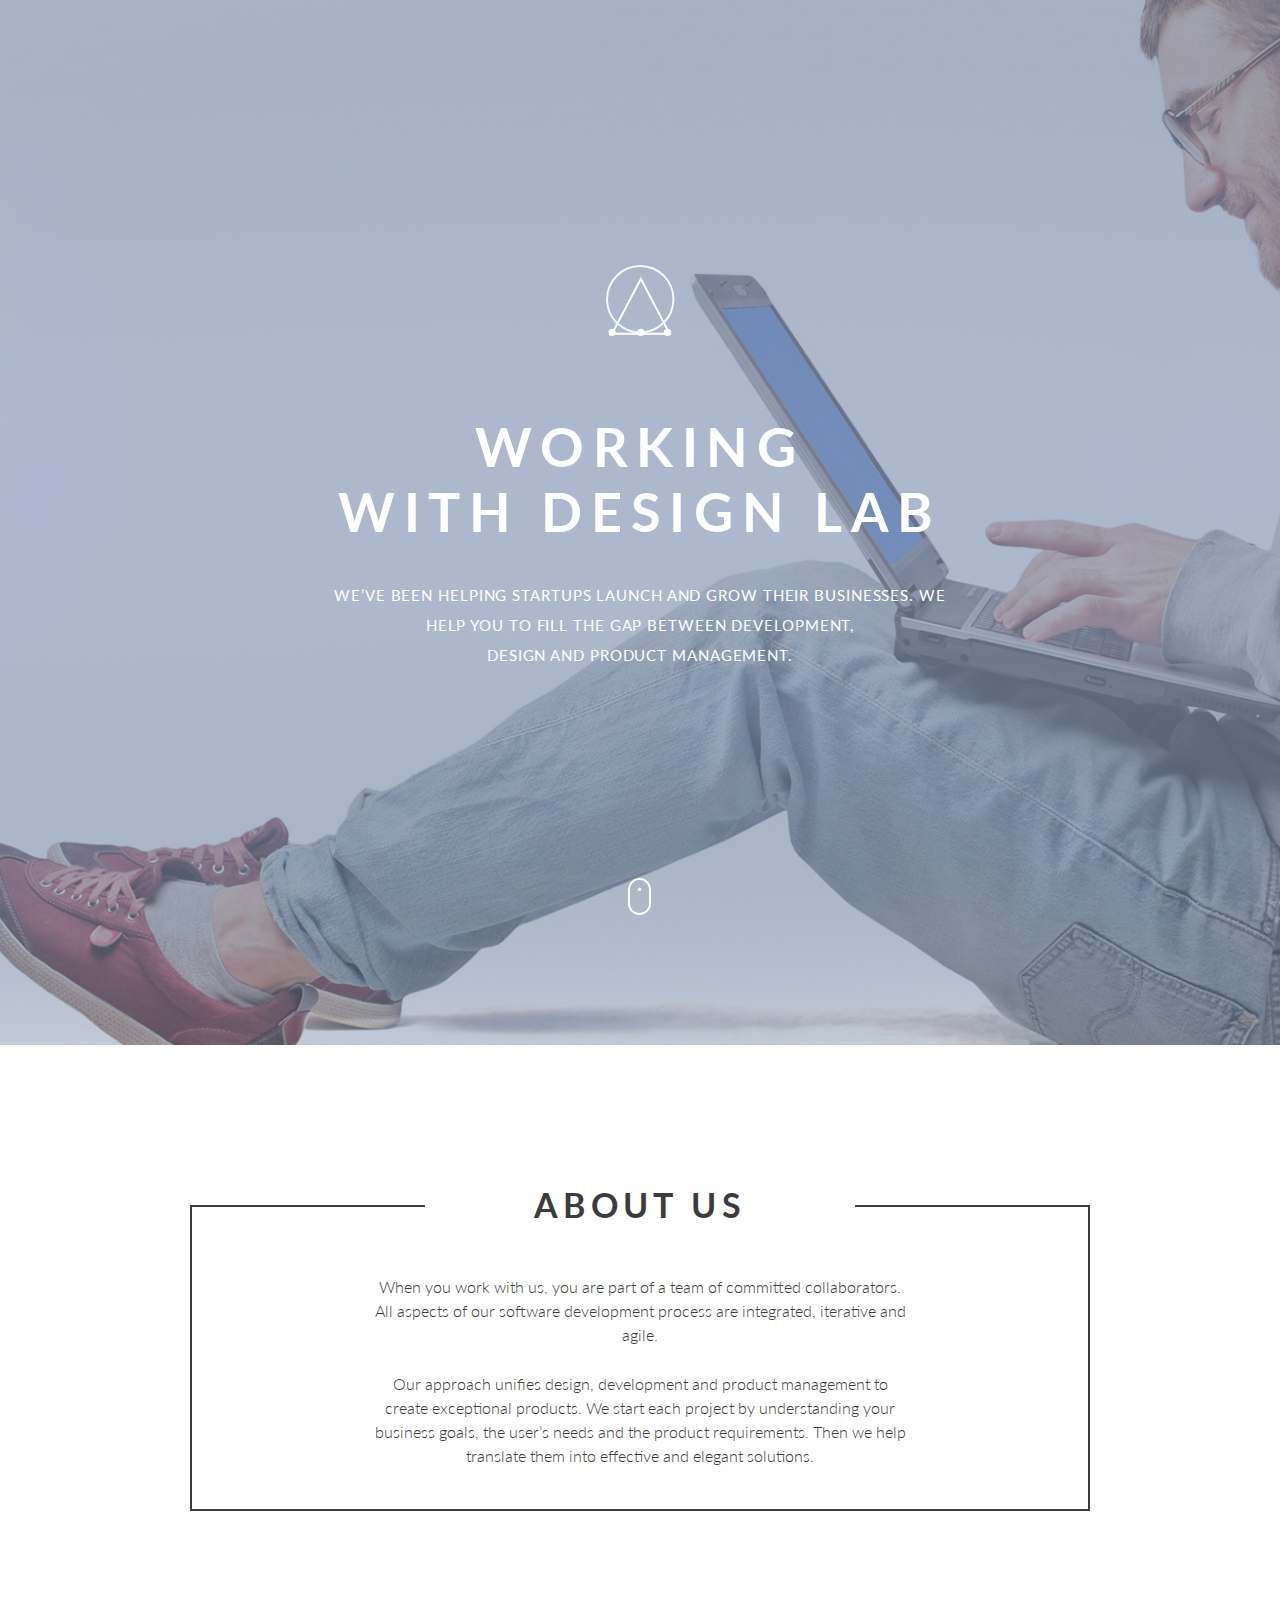
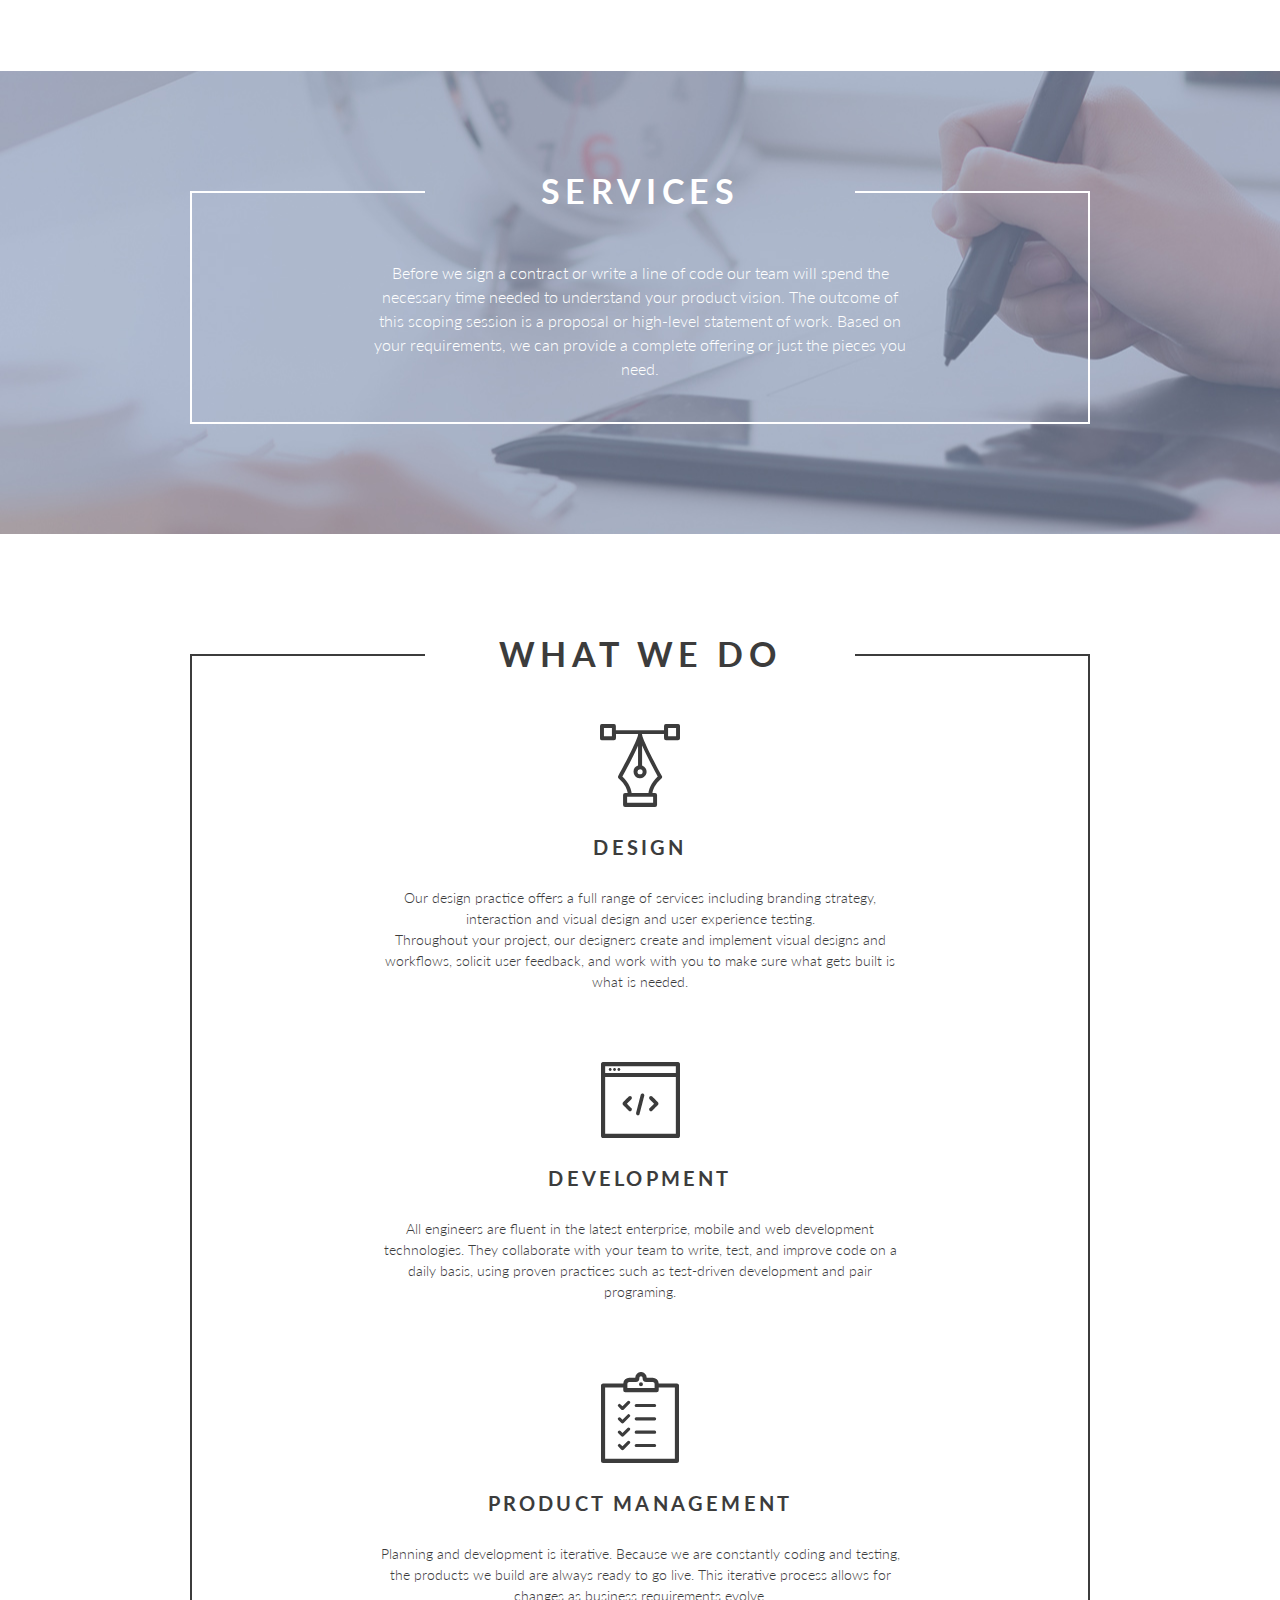
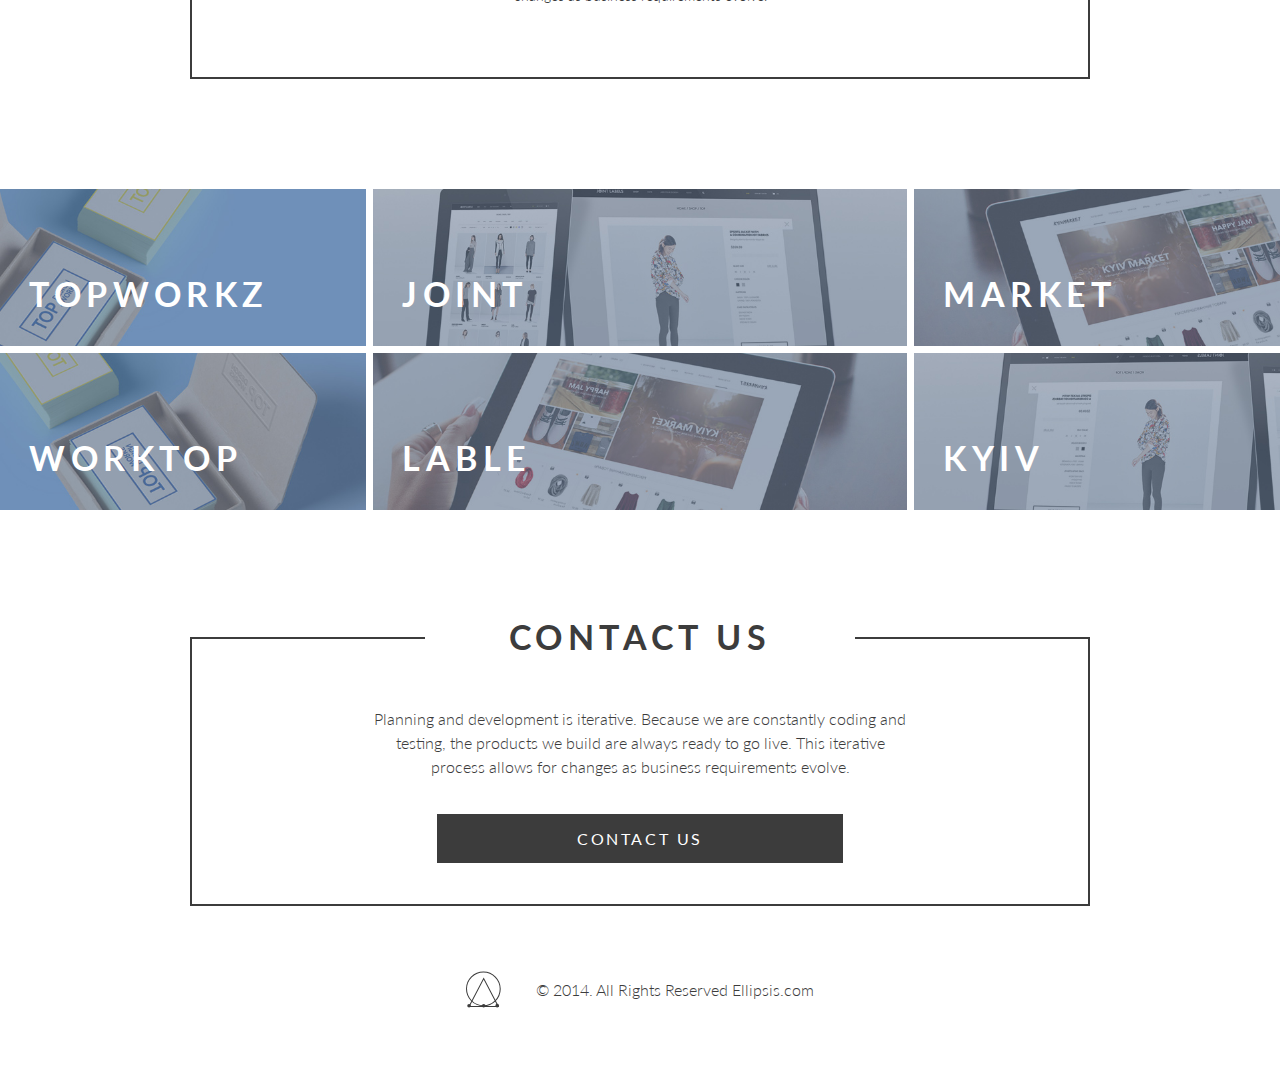
<file: design-lab/index.html>
<!DOCTYPE html>
<html lang="en">
<head>
	<meta charset="UTF-8">
	<title>Design Lab</title>
	<meta http-equiv="X-UA-Compatible" content="IE=edge">
	<meta name="viewport" content="width=device-width, initial-scale=1">

	<meta name="description" content="" />
	<link rel="icon" href="favicon.png"/>
	<link rel="stylesheet" href="css/normalize.css" />
	<link rel="stylesheet" href="css/layout.css" />
	<link rel="stylesheet" href="css/style.css" />
	<link href="https://fonts.googleapis.com/css?family=Lato:300,400,700" rel="stylesheet">

</head>
<body>
	<header class="header">
		<div class="container container--hero">
			<a href="#" class="logo">
				<img src="images/logo.svg" alt="Design Lab">
			</a>
			<h1 class="header__title">WORKING<br>WITH design LAB</h1>
			<p>We’ve been helping startups launch and grow their businesses. We help you to fill the gap between development,<br>design and product management.</p>
			<a href="#about" class="scroll"></a>
		</div>
		<!-- /.container -->
	</header>
	<main role="main">
		<section id="about" class="about">
			<div class="container">
				<!-- begin box  -->
				<div class="box">
					<h2 class="box__title">about us</h2>
					<p>
						When you work with us, you are part of a team of committed collaborators. 
						All aspects of our software development process are integrated, iterative and agile.
					</p>
					<p>
						Our approach unifies design, development and 
						product management to create exceptional products. 
						We start each project by understanding your business goals, 
						the user’s needs and the product requirements. 
						Then we help translate them into effective and elegant solutions.
					</p>
				</div>
				<!-- end box -->
			</div>
			<!-- /.container -->
		</section>
		<section  class="section section--services">
			<div class="container">
				<!-- begin box  -->
				<div class="box box--light">
					<h2 class="box__title">services</h2>
					<p>
						Before we sign a contract or write a line of code our team will spend the necessary time needed to understand your product vision. 
						The outcome of this scoping session is a proposal or high-level statement of work. 
						Based on your requirements, we can provide a complete offering or just the pieces you need. 
					</p>
					
				</div>
				<!-- end box -->
			</div>
			<!-- /.container -->
		</section>
		<section  class="section">
			<div class="container">
				<!-- begin box  -->
				<div class="box">
					<h2 class="box__title">what we do</h2>
					<div class="work">
						<img src="images/design.svg" alt="" class="work__img">
						<h3 class="work__name">design</h3>
						<p>
							Our design practice offers a full range of services including branding strategy,
							interaction and visual design and user experience testing.<br>Throughout your project, our designers create and implement visual designs and workflows, solicit user feedback, and work with you to make sure what gets built is what is needed. 
						</p>
					</div>
					<!-- /.work -->
					<div class="work">
						<img src="images/development.svg" alt="" class="work__img">
						<h3 class="work__name">Development </h3>
						<p>
							All engineers are fluent in the latest enterprise, mobile and web development technologies. 
							They collaborate with your team to write, test, and improve code on a daily basis, using proven practices such as test-driven development and pair programing.
						</p>
					</div>
					<!-- /.work -->
					<div class="work">
						<img src="images/management.svg" alt="" class="work__img">
						<h3 class="work__name">Product Management  </h3>
						<p>
							Planning and development is iterative. Because we are constantly coding and testing, the products we build are always ready to go live. This iterative process allows for changes as business requirements evolve.
						</p>
					</div>
					<!-- /.work -->
				</div>
				<!-- end box -->
			</div>
			<!-- /.container -->
		</section>
		<!-- begin gallery  -->
		<section class="gallery">
			<a href="#" class="thumb">
				<img src="images/pic-1.jpg" alt="">
				<span class="thumb__title">topworkz</span>
			</a>
			<!-- /.thumb -->
			<a href="#" class="thumb thumb--big">
				<img src="images/pic-2.jpg" alt="">
				<span class="thumb__title thumb__title--big">joint</span>
			</a>
			<!-- /.thumb -->
			<a href="#" class="thumb">
				<img src="images/pic-3.jpg" alt="">
				<span class="thumb__title">MArket</span>
			</a>
			<!-- /.thumb -->
			<a href="#" class="thumb">
				<img src="images/pic-4.jpg" alt="">
				<span class="thumb__title">worktop</span>
			</a>
			<!-- /.thumb -->
			<a href="#" class="thumb thumb--big">
				<img src="images/pic-5.jpg" alt="">
				<span class="thumb__title thumb__title--big">lable</span>
			</a>
			<!-- /.thumb -->
			<a href="#" class="thumb">
				<img src="images/pic-6.jpg" alt="">
				<span class="thumb__title">Kyiv</span>
			</a>
				<!-- /.thumb -->
		</section>
		<!-- end gallery -->
		<section  class="section section--contact">
			<div class="container">
				<!-- begin box  -->
				<div class="box">
					<h2 class="box__title">CONTACT us</h2>
					<p>
						Planning and development is iterative. Because we are constantly coding and testing, the products we build are always ready to go live. This iterative process allows for changes as business requirements evolve.  
					</p>
					<a href="" class="box__button">CONTACT us</a>
				</div>
				<!-- end box -->
			</div>
			<!-- /.container -->
		</section>
	</main>
	<footer class="footer">
		<p class="footer__cop">© 2014. All Rights Reserved Ellipsis.com</p>
	</footer>
</body>
</html>
</file>
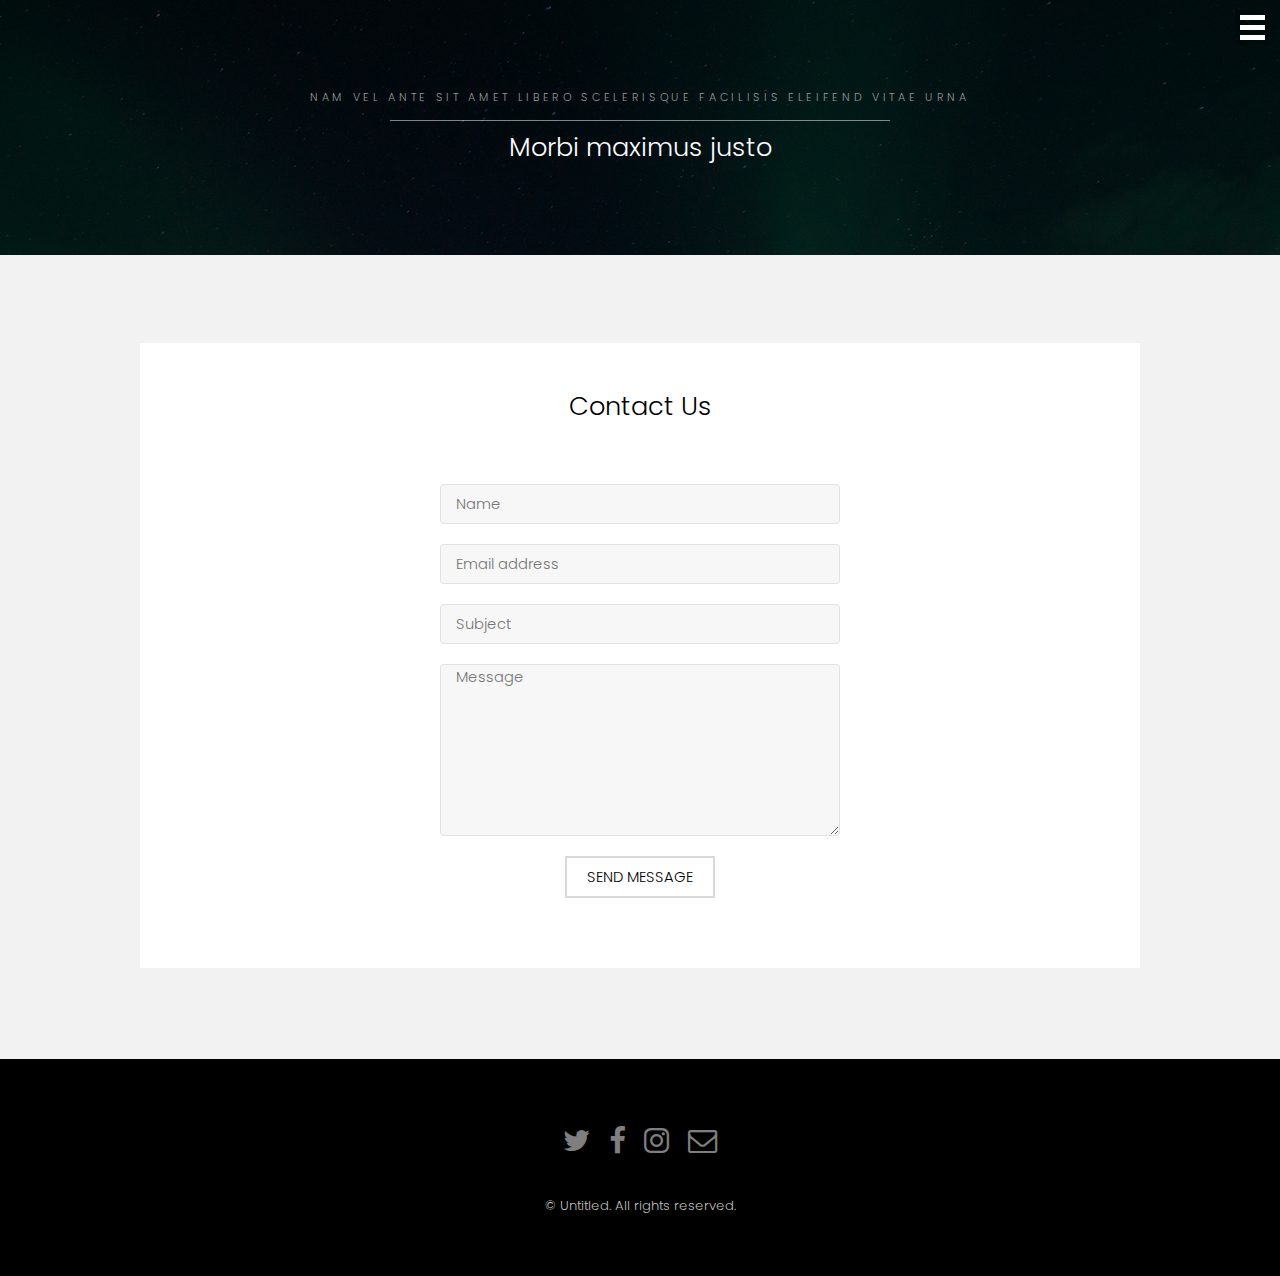
<file: contacts.html>
<!DOCTYPE html>
<html lang="en">
<head>
	<meta charset="UTF-8">
	<title>Landing Page</title>
	<meta http-equiv="X-UA-Compatible" content="IE=edge">
	<meta name="viewport" content="width=device-width, initial-scale=1">

	<meta name="description" content="" />
	<link rel="icon" href="favicon.png"/>
	<link rel="stylesheet" href="css/normalize.css" />
	<link rel="stylesheet" href="css/layout.css" />
	<link rel="stylesheet" href="css/style.css" />
	<link href="https://fonts.googleapis.com/css?family=Poppins:300,400" rel="stylesheet">
	<link rel="stylesheet" href="fonts/font-awesome-4.7.0/css/font-awesome.min.css">

</head>
<body>
	<!--  MENU  -->
	<input type="checkbox" id="hmt" class="hidden-menu-ticker">
	<label class="btn-menu" for="hmt">
	  <span class="first"></span>
	  <span class="second"></span>
	  <span class="third"></span>
	</label>
	<ul class="hidden-menu">
	  <li><a href="/">Home</a></li>  
	  <li><a href="/generic.html">Generic</a></li>
	  <li><a href="/contacts.html">Contact Us</a></li>  
	</ul>

	<!--  Line  -->
	<section class="line">
		<div class="container">
			<p>Nam vel ante sit amet libero scelerisque facilisis eleifend vitae urna</p>
			<h2>Morbi maximus justo</h2>
		</div>
	</section>

	<!--  Generic  -->
		<section class="blog">
			<div class="container">
				<div class="post">
					<div class="post-caption">
						<h2>Contact Us</h2>
					</div>
					<form class="contacts">
						<input type="text" placeholder="Name" required>
						<input type="email" placeholder="Email address" required>
						<input type="text" placeholder="Subject">
						<textarea rows="7" placeholder="Message" required></textarea>
						<button name="submit">send message</button>
					</form>
				</div>
			</div>
		</section>
	<!--  Footer  -->
	<footer>
		<ul class="social-bar">
			<li><a href=""><i class="fa fa-twitter" aria-hidden="true"></i></a></li>
			<li><a href=""><i class="fa fa-facebook" aria-hidden="true"></i></a></li>
			<li><a href=""><i class="fa fa-instagram" aria-hidden="true"></i></a></li>
			<li><a href=""><i class="fa fa-envelope-o" aria-hidden="true"></i></a></li>
		</ul>
		<div class="copyright">
			© Untitled. All rights reserved.
		</div>
	</footer>
</body>
</html>
</file>
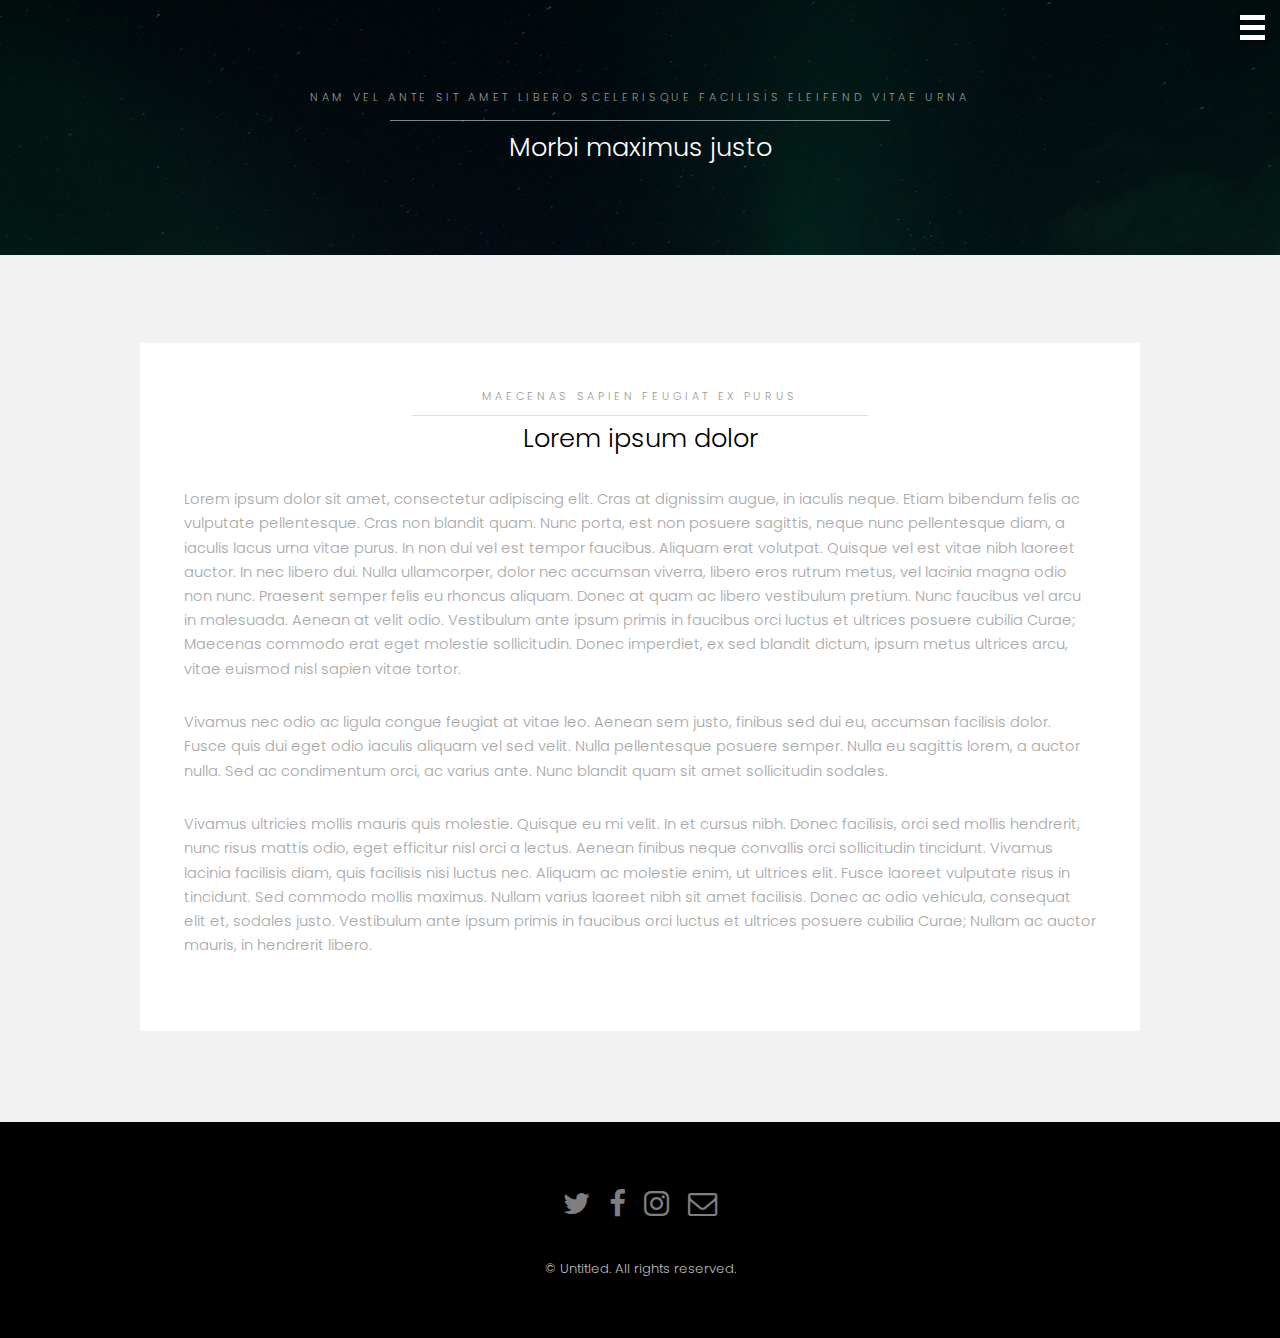
<file: generic.html>
<!DOCTYPE html>
<html lang="en">
<head>
	<meta charset="UTF-8">
	<title>Landing Page</title>
	<meta http-equiv="X-UA-Compatible" content="IE=edge">
	<meta name="viewport" content="width=device-width, initial-scale=1">

	<meta name="description" content="" />
	<link rel="icon" href="favicon.png"/>
	<link rel="stylesheet" href="css/normalize.css" />
	<link rel="stylesheet" href="css/layout.css" />
	<link rel="stylesheet" href="css/style.css" />
	<link href="https://fonts.googleapis.com/css?family=Poppins:300,400" rel="stylesheet">
	<link rel="stylesheet" href="fonts/font-awesome-4.7.0/css/font-awesome.min.css">

</head>
<body>
	<!--  MENU  -->
	<input type="checkbox" id="hmt" class="hidden-menu-ticker">
	<label class="btn-menu" for="hmt">
	  <span class="first"></span>
	  <span class="second"></span>
	  <span class="third"></span>
	</label>
	<ul class="hidden-menu">
	  <li><a href="/">Home</a></li>  
	  <li><a href="/generic.html">Generic</a></li>
	  <li><a href="/contacts.html">Contact Us</a></li>  
	</ul>

	<!--  Line  -->
	<section class="line">
		<div class="container">
			<p>Nam vel ante sit amet libero scelerisque facilisis eleifend vitae urna</p>
			<h2>Morbi maximus justo</h2>
		</div>
	</section>

	<!--  Generic  -->
		<section class="blog">
			<div class="container">
				<div class="post">
					<div class="post-caption">
						<p>maecenas sapien feugiat ex purus</p>
						<h2>Lorem ipsum dolor</h2>
					</div>
					<p>Lorem ipsum dolor sit amet, consectetur adipiscing elit. Cras at dignissim augue, in iaculis neque. Etiam bibendum felis ac vulputate pellentesque. Cras non blandit quam. Nunc porta, est non posuere sagittis, neque nunc pellentesque diam, a iaculis lacus urna vitae purus. In non dui vel est tempor faucibus. Aliquam erat volutpat. Quisque vel est vitae nibh laoreet auctor. In nec libero dui. Nulla ullamcorper, dolor nec accumsan viverra, libero eros rutrum metus, vel lacinia magna odio non nunc. Praesent semper felis eu rhoncus aliquam. Donec at quam ac libero vestibulum pretium. Nunc faucibus vel arcu in malesuada. Aenean at velit odio. Vestibulum ante ipsum primis in faucibus orci luctus et ultrices posuere cubilia Curae; Maecenas commodo erat eget molestie sollicitudin. Donec imperdiet, ex sed blandit dictum, ipsum metus ultrices arcu, vitae euismod nisl sapien vitae tortor.</p>
					<p>Vivamus nec odio ac ligula congue feugiat at vitae leo. Aenean sem justo, finibus sed dui eu, accumsan facilisis dolor. Fusce quis dui eget odio iaculis aliquam vel sed velit. Nulla pellentesque posuere semper. Nulla eu sagittis lorem, a auctor nulla. Sed ac condimentum orci, ac varius ante. Nunc blandit quam sit amet sollicitudin sodales.</p>
					<p>Vivamus ultricies mollis mauris quis molestie. Quisque eu mi velit. In et cursus nibh. Donec facilisis, orci sed mollis hendrerit, nunc risus mattis odio, eget efficitur nisl orci a lectus. Aenean finibus neque convallis orci sollicitudin tincidunt. Vivamus lacinia facilisis diam, quis facilisis nisi luctus nec. Aliquam ac molestie enim, ut ultrices elit. Fusce laoreet vulputate risus in tincidunt. Sed commodo mollis maximus. Nullam varius laoreet nibh sit amet facilisis. Donec ac odio vehicula, consequat elit et, sodales justo. Vestibulum ante ipsum primis in faucibus orci luctus et ultrices posuere cubilia Curae; Nullam ac auctor mauris, in hendrerit libero. </p>
				</div>
			</div>
		</section>
	<!--  Footer  -->
	<footer>
		<ul class="social-bar">
			<li><a href=""><i class="fa fa-twitter" aria-hidden="true"></i></a></li>
			<li><a href=""><i class="fa fa-facebook" aria-hidden="true"></i></a></li>
			<li><a href=""><i class="fa fa-instagram" aria-hidden="true"></i></a></li>
			<li><a href=""><i class="fa fa-envelope-o" aria-hidden="true"></i></a></li>
		</ul>
		<div class="copyright">
			© Untitled. All rights reserved.
		</div>
	</footer>
</body>
</html>
</file>
<file: design-lab/css/layout.css>
*, *:after, *:before {
	-webkit-box-sizing: border-box;
	-moz-box-sizing: border-box;
	box-sizing: border-box;
}

.cf:before, .cf:after {
	content: " ";
	display: table;
}

.cf:after {
	clear: both;
}

.ba-container,.ba-container-center {
	margin-left: auto;
	margin-right: auto;
}

img {
	max-width: 100%;
	height: auto;
	display: block;
}

html {
	height: 100%;
}
body, html {
	min-height: 100%;
}
/* Text align */

.ba-text-left {
	text-align: left;
}

.ba-text-right {
	text-align: right;
}

.ba-text-center {
	text-align: center;
}

/* Floats */

.ba-float-left {
	float: left;
}

.ba-float-right {
	float: right;
}

.ba-float-none {
	float: none;
}

/* Vertical align */

.ba-vertical-align:before {
	content: '';
	display: inline-block;
	height: 100%;
	vertical-align: middle;
}

[class*="ba-vertical-align-"] {
	display: inline-block;
}

.ba-vertical-align-top {
	vertical-align: top;
}

.ba-vertical-align-middle {
	vertical-align: middle;
}

.ba-vertical-align-bottom {
	vertical-align: bottom;
}


/* Absolute centering */

.ba-relative {
	position: relative;
}

.ba-absolute-center {
	display: block;
	position: absolute;
	left: 0;
	right: 0;
	top: 0;
	bottom: 0;
	margin: auto;
}


/* Circle element */

.ba-circle {
	-webkit-border-radius: 50%;
	-moz-border-radius: 50%;
	border-radius: 50%;
}


.ba-row:before, .ba-row:after {
	content: "";
	display: table;
}
.ba-row:after {
	clear: both;
}
.ba-row + .ba-row{
	margin-top: 30px;
}
.ba-row{
	margin-left: -30px;
}

.ba-row--collapse {
    margin-left: 0;
}
.ba-row--collapse + .ba-row--collapse {
    margin-top: 0;
}
.ba-row--collapse > [class*="ba-width-"] {
    padding-left: 0;
}

.ba-row > [class*="ba-col-"]{
	float: left;
	padding-left: 30px;
}
.ba-col-12{
	width: 100%;
}
.ba-col-11{
	width: 91.63%;
}
.ba-col-10{
	width: 83.3334%;
}
.ba-col-9{
	width: 74.97%;
}
.ba-col-8{
	width: 66.633334%;
}
.ba-col-7{
	width: 58.31%;
}
.ba-col-6{
	width: 50%;
}
.ba-col-5{
	width: 41.65%;
}
.ba-col-4{
	width: 33.333%;
}
.ba-col-3{
	width: 25%;
}
.ba-col-2{
	width: 16.66667%;
}
.ba-col-1{
	width: 8.3334%;
}
</file>
<file: design-lab/css/style.css>
/* Layout */


/* Typography */
a,
input[type="submit"],
input[type="button"],
button{
	transition: color .3s ease-in, border-color .3s ease-in, background-color .3s ease-in, opacity .3s ease-in;
}
input[type="submit"],
input[type="button"],
button,
.ba-button{
	display: inline-block;
}
input[type="submit"]:hover,
input[type="button"]:hover,
button:hover,
.ba-button:hover{

}

input[type="text"],
input[type="email"],
input[type="password"],
input[type="number"],
input[type="tel"],
textarea,
select {
	transition: color .3s ease-in, border-color .3s ease-in, background-color .3s ease-in, opacity .3s ease-in;
}

input[type="text"]:focus,
input[type="email"]:focus,
input[type="password"]:focus,
input[type="number"]:focus,
input[type="tel"]:focus,
textarea:focus,
select:focus {

}
textarea {}

/*custom*/
h1,h2,h3,h4,h5,h6{
	font-weight: 700;
	letter-spacing: 0.16em;
	line-height: 1.2;
}
p{
	margin: 0 0 25px;
}
html{ scroll-behavior: smooth;} 
/**/

body{

	font-family: 'Lato', Arial, sans-serif;
	color:  #3c3c3c;
	font-size: 16px;
	font-weight: 300;
	line-height: 1.5;
	text-align: center;
	
}
 
.container{
	max-width: 940px;
	margin: 0 auto;
	padding-left: 20px;
	padding-right: 20px;
}

/*header*/
.container--hero{
	max-width: 660px;
}
.header{
	color: #fff;
	background: #abb7ca url(../images/hero-bg.jpg) 50% no-repeat;
	-webkit-background-size: cover;
	background-size: cover;
	text-align: center;
	padding: 265px 0 350px;
	min-height: 100vh;
	font-size: 15px;
	letter-spacing: .06em;
	font-weight: 400;
	text-transform: uppercase;
	line-height: 2;
	position: relative;
}
.header__title{
	text-transform: uppercase;
	font-size: 54px;
	letter-spacing: .16em;
	margin: 0 0 35px;
}
.logo{
	display: inline-block;
	margin-bottom: 70px;
}
.scroll{
	display: block;
	width: 23px;
	height: 37px;
	position: absolute;
	bottom: 130px;
	left: 50%;
	margin-left: -12px;
	background: url(../images/scroll.svg) 50% no-repeat;
	-webkit-background-size: cover;
	background-size: cover;
}
.scroll:hover{
	opacity: .6;
}

/*aboutus*/
.about{
	padding: 160px 0;

}
.box{
	border: 2px solid #3c3c3c;
	border-width: 0 2px 2px;
	padding: 70px 180px 41px;
	text-align: center;
	position: relative;
}
.box:before,
.box:after{
	display: block;
	content: "";
	position: absolute;
	height: 2px;
	width: 26%;
	background: #3c3c3c;
	top:0;
}
.box:before{
	left: 0;
}
.box:after{
	right: 0;
}
.box :last-child{
	margin-bottom: 0;
}
.box__title{
	font-size: 34px;
	text-transform: uppercase;
	position: absolute;
	margin: 0;
	top: 0;
	left: 26%; /*centering*/
	width: 48%; 
	transform: translateY(-50%);
}

/*services*/
.section{
	padding: 120px 0 110px;
}
.section--services{
	color: #fff;
	background: #abb7ca url(../images/services.jpg) 50% no-repeat;
}
.box--light{
	border-color: #fff;
}
.box--light:before,
.box--light:after{
	background: #fff;
}

/*what we do*/
.work{
	font-size: 14px;
	padding-bottom: 30px;
	margin-bottom: 40px;
}

.work__name{
	font-size: 20px;
	text-transform: uppercase;
	margin: 28px 0;
}
.work__img{
	margin: 0 auto;
}

/*gallery*/
.gallery{
	display: flex;
	flex-wrap: wrap;
	justify-content: space-between;
	max-width: 1920px;
	margin: 0 auto;
}
.thumb{
	position: relative;
	width: 28.6%;
	transition: all .2s ease-in-out;
	display: block;
	margin-bottom: 0.5%;
}
.thumb:hover {	
	opacity: 0.75;
}
.thumb--big{
	width: 41.7%;
}
.thumb__title{
	position: absolute;
	left: 8%;
	bottom: 20%;
	font-size: 34px;
	color: #fff;
	font-weight: 700;
	text-transform: uppercase;
	line-height: 1.2;
	letter-spacing: .16em
 }
.thumb__title--big{
	left: 5.5%;
}

 /*contact*/
 .section--contact{
 	padding-bottom: 60px;
 }
.box__button{
	margin: 0 auto;
	background-color: #3c3c3c;
	color: #fff;
	font-size: 16px;
	font-weight: 400;
	text-transform: uppercase;
	line-height: 1.2;
	letter-spacing: .16em;
	text-decoration: none;
	padding: 15px 140px;
	margin-top: 10px;
	display: inline-block;
}
.box__button:hover{
	background-color: #4c4c4c;
}

/*footer*/
.footer{
	padding: 5px 25px 65px;
	
}
.footer__cop{
	display: inline-block;
	vertical-align: middle;
	margin: 0;
}
.footer__cop:before{
	content: url(../images/logo-footer.svg);
	padding-right: 35px;
	display: inline-block;
	vertical-align: middle;
}

/*Media queries*/
/* (320x480) iPhone (Original, 3G, 3GS) */
@media only screen 
and (min-width: 320px) 
and (max-width: 640px) {
    .header {
		padding: 55px 0 0;
	}
	.logo {
        margin-bottom: 40px;
	}
	.header__title{
		font-size: 34px;
	}
	.scroll{
		display: none;
	}
	.about{
		padding: 50px 0;
	}
	.box {
		padding: 45px 12px 25px;
	}
	.box__title{
		font-size: 16px;
	}
	.section {
    	padding: 60px 0 55px;
	}
	.work {
    	padding-bottom: 0px;
	}
	.work__name{
		font-size: 18px;
	}
	.work__img{
		width: 55px;
	}
	.box__button {
		padding: 15px 50px;
	}
	.thumb__title {
		font-size: 15px;
	}
	.thumb {
		width: 49.5%;
		margin-bottom: 1%;
	}
	.thumb--big{
		width: 100%;
		order:1;
	}
	.footer{
	padding: 5px 25px 25px;
	}
}
 
/* (320x640) Smartphone, Landscape */
@media only screen 
and (max-width: 640px) 
and (orientation: landscape) {
    .header {
		padding: 25px 0 0;
	}
	.logo {
        margin-bottom: 10px;
        width: 60px;
	}
	.header__title{
		font-size: 28px;
		margin: 0 0 15px;
	}
}
 
/* (640x720)  */
@media only screen 
and (min-width: 641px) 
and (max-width: 719px) {
	.header {
		padding: 55px 0 0;
	}
	.box {
		padding: 45px 90px 30px;
	}
	.work {
    	padding-bottom: 0px;
	}
	.box__button {
		padding: 15px 70px;
	}
	.thumb__title{
		font-size: 18px;
	}
}

/* iPads (portrait and landscape) ----------- */
@media only screen 
and (min-width : 720px) 
and (max-width : 1024px) {
	.box {
		padding: 45px 90px 30px;
	}
	.work {
    	padding-bottom: 0px;
	}
	.box__button {
		padding: 15px 70px;

}

/* iPads (landscape) ----------- */
@media only screen 
and (min-width : 720px) 
and (max-width : 1024px) 
and (orientation : landscape) {
	.header {
		padding: 150px 0 250px;
	}	
}

/* iPads (portrait) ----------- */
@media only screen 
and (min-width : 720px) 
and (max-width : 1024px) 
and (orientation : portrait) {
	.thumb__title {
		font-size: 24px;
	}
}

/* (1440x900) WXGA+ Display */
@media  screen and (max-width: 1440px) {
    .header {
		padding: 150px 0 250px;
	}	
}
</file>
<file: css/layout.css>
*, *:after, *:before {
	-webkit-box-sizing: border-box;
	-moz-box-sizing: border-box;
	box-sizing: border-box;
}

.cf:before, .cf:after {
	content: " ";
	display: table;
}

.cf:after {
	clear: both;
}

.ba-container,.ba-container-center {
	margin-left: auto;
	margin-right: auto;
}

img {
	width: 100%;
	height: auto;
	display: block;
}

html {
	height: 100%;
}
body, html {
	min-height: 100%;
}
/* Text align */

.ba-text-left {
	text-align: left;
}

.ba-text-right {
	text-align: right;
}

.ba-text-center {
	text-align: center;
}

/* Floats */

.ba-float-left {
	float: left;
}

.ba-float-right {
	float: right;
}

.ba-float-none {
	float: none;
}

/* Vertical align */

.ba-vertical-align:before {
	content: '';
	display: inline-block;
	height: 100%;
	vertical-align: middle;
}

[class*="ba-vertical-align-"] {
	display: inline-block;
}

.ba-vertical-align-top {
	vertical-align: top;
}

.ba-vertical-align-middle {
	vertical-align: middle;
}

.ba-vertical-align-bottom {
	vertical-align: bottom;
}


/* Absolute centering */

.ba-relative {
	position: relative;
}

.ba-absolute-center {
	display: block;
	position: absolute;
	left: 0;
	right: 0;
	top: 0;
	bottom: 0;
	margin: auto;
}


/* Circle element */

.ba-circle {
	-webkit-border-radius: 50%;
	-moz-border-radius: 50%;
	border-radius: 50%;
}


.ba-row:before, .ba-row:after {
	content: "";
	display: table;
}
.ba-row:after {
	clear: both;
}
.ba-row + .ba-row{
	margin-top: 30px;
}
.ba-row{
	margin-left: -30px;
}

.ba-row--collapse {
    margin-left: 0;
}
.ba-row--collapse + .ba-row--collapse {
    margin-top: 0;
}
.ba-row--collapse > [class*="ba-width-"] {
    padding-left: 0;
}

.ba-row > [class*="ba-col-"]{
	float: left;
	padding-left: 30px;
}
.ba-col-12{
	width: 100%;
}
.ba-col-11{
	width: 91.63%;
}
.ba-col-10{
	width: 83.3334%;
}
.ba-col-9{
	width: 74.97%;
}
.ba-col-8{
	width: 66.633334%;
}
.ba-col-7{
	width: 58.31%;
}
.ba-col-6{
	width: 50%;
}
.ba-col-5{
	width: 41.65%;
}
.ba-col-4{
	width: 33.333%;
}
.ba-col-3{
	width: 25%;
}
.ba-col-2{
	width: 16.66667%;
}
.ba-col-1{
	width: 8.3334%;
}
</file>
<file: css/style.css>
/* Layout */


/* Typography */
a,
input[type="submit"],
input[type="button"],
button{
	transition: color .3s ease-in, border-color .3s ease-in, background-color .3s ease-in, opacity .3s ease-in;
}
input[type="submit"],
input[type="button"],
button,
.ba-button{
	display: inline-block;
}
input[type="submit"]:hover,
input[type="button"]:hover,
button:hover,
.ba-button:hover{

}

input[type="text"],
input[type="email"],
input[type="password"],
input[type="number"],
input[type="tel"],
textarea,
select {
	transition: color .3s ease-in, border-color .3s ease-in, background-color .3s ease-in, opacity .3s ease-in;
}

input[type="text"]:focus,
input[type="email"]:focus,
input[type="password"]:focus,
input[type="number"]:focus,
input[type="tel"]:focus,
textarea:focus,
select:focus {

}
textarea {}


html {
		font-size: 11pt;
	}
body{
	font-family: "Poppins", sans-serif;
	font-weight: 300;
	font-size: 1rem;
	line-height: 1.65;
	min-width: 300px;
	   background-color: #f2f2f2;
}

.container{
	max-width: 1200px;
	text-align: center;
	margin: 0 auto;
}
.blog, 
.line, 
.gallery,
.generic {
	padding: 6rem 0 4rem 0;
}


/*		menu		*/
.hidden-menu {		/*left block*/
  display: block;
  position: fixed;
  list-style:none;
  padding: 3rem 2rem;
  margin: 0;
  box-sizing: border-box;
  width: 20rem;
  background-color: #000;
  height: 100%;
  top: 0;
  right: -20rem;
  transition: all .5s;
  z-index: 2;
  -webkit-transform: translateZ(0);
  -webkit-backface-visibility: hidden;
}
.hidden-menu-ticker {
  display: none;
}
.btn-menu {		/*button*/
  background-color: rgba(0, 0, 0, 0.15);;
  padding: 5px;
  position: fixed;
  top: 10px;
  right: 10px;
  cursor: pointer;
  transition: all 0.2s;
  z-index: 3;
  width: 35px;
  -webkit-transform: translateZ(0);
  -webkit-backface-visibility: hidden;
}
.btn-menu span {	/* button lines*/
  display: block;
  height: 5px;
  background-color: #fff;
  margin: 5px 0 0;
  transition: all .1s linear .23s;
  position: relative;
}
.btn-menu span.first {
  margin-top: 0;
}
.hidden-menu-ticker:checked ~ .hidden-menu { /*left block*/
  right: 0;
 }
.hidden-menu-ticker:checked ~ .btn-menu span.first { /* button lines "X" */
  -webkit-transform: rotate(45deg);
  top: 10px;
}
.hidden-menu-ticker:checked ~ .btn-menu span.second { /* button lines "X" */
  opacity: 0;
}

.hidden-menu-ticker:checked ~ .btn-menu span.third { /* button lines "X" */
  -webkit-transform: rotate(-45deg);
  top: -10px;
}

.hidden-menu a{ /*links*/
	color: rgba(255, 255, 255, 0.7);
    display: block;
    line-height: 3.5rem;
    text-decoration: none;
    text-transform: uppercase;
    border-top: solid 1px rgba(255, 255, 255, 0.125);
}
.hidden-menu a:hover{ 
	color: #fff;
}
.hidden-menu li:first-child a{
	border-top: 0;
}

/*		slider		*/

.slide {
	height: 100vh;
    background-size: cover;
    background-repeat: no-repeat;
    background-attachment: fixed;
	text-align:center;
	position:relative;
}

/*=== dots ===*/
.slick-dots {
	bottom:45px;


}
.slick-dots li button:before{
	font-size: 16px;
	color: rgba(255, 255, 255, 0.35);
	opacity:1;

}
.slick-dots li.slick-active button:before{
	color: #fff;
	opacity:1;
}
.slick-dotted.slick-slider {
	margin-bottom: 0;
}
.slick-dots li{
	margin: 0 7px;
}

/*=== slider align ===*/
/*.slide:before {
    display: inline-block;
    height: 100%;
    vertical-align: middle;
    content: "";
}*/
.slide .slider-caption{
	text-align: center;
	/*display: inline-block;*/
	position: absolute;
	top: 35%;
	left: 0;
	right: 0;
}
/*=== slider-caption ===*/
.slide p{
	color: rgba(255, 255, 255, 0.65);
	text-transform: uppercase;
	font-size: 1rem;
	line-height: 1;
	font-weight: 300;
	margin: 0;
	padding-bottom: 1.75rem;
	letter-spacing: .25rem;
	text-align: center;
	position: relative;
}
.slide p:after {
    content: '';
    position: absolute;
    margin: 0 auto;
    right: 0;
    bottom: 0;
    left:0;
    width: 50%;
    height: 1px;
    background-color: rgba(255, 255, 255, 0.65);
}
.slide h2{
	font-size: 7rem;
    margin: 0;
    color: #FFF;
    font-weight: 300;
    text-align: center;
 }

/*		blog 	*/
.blog{
	padding-bottom: 6.2rem;
}
.row:after {
	content: "";
	display: table;
	clear: both;
}
.row > [class*="col-"]{
	float: left;
	padding-left: 58px; /* column-space */
}
.row{
	margin-left: -58px; /* first column-space +20px-20px=0px*/
}

[class*="col-"] {
    width: 100%;
}
.row+.row{
	margin-top: 58px; }/* rows-space */
.col-1-1 {
	width: 100%;
}
.col-1-2 {
	width: 50%;
}
.blog .post-img{
	width: 100%;
}
.blog .post{
	padding: 44px;
	background: #fff;
	text-align: left;
}

.blog .post .post-caption{
	text-align: center;
}
.blog .post .post-caption p{
	position: relative;
	color: #999999;
	text-transform: uppercase;
    font-size: .75rem;
    font-weight: 300;
    margin: 0 0 .25rem 0;
    padding: 0 0 .75rem 0;
    letter-spacing: .25rem;   
}
.blog .post .post-caption p:after {
    content: '';
    position: absolute;
    margin: auto;
    right: 0;
    bottom: 0;
    left: 0;
    width: 50%;
    height: 1px;
    background-color: rgba(0, 0, 0, 0.125);
}
.blog .post .post-caption h2{
	color: #000;
	margin: 0;
	margin-bottom: 2rem;
	font-size: 1.75rem;
	font-weight: 300;
   	line-height: 1.5;
}

.blog .post p{
	color: #a6a6a6;
	margin: 0 0 2rem 0;
	font-size: 100%;
    font: inherit;
    vertical-align: baseline;
}
.blog .btn-align{
	text-align: center;
}
.blog .post a
{
	display: inline-block;
	text-transform: uppercase;
	color: #000;
    text-decoration: none;
	margin: 0 auto;
	padding: 9px 22px;
	box-shadow: inset 0 0 0 2px rgba(0, 0, 0, 0.15);
    
}
.blog .post a:hover{
	background: rgba(0, 0, 0, 0.075);
}

/*		Line 	*/

 .line{
	position: relative;
 	background-image: url(../images/bg.jpg);
    background-size: cover;
    background-repeat: no-repeat;
    background-attachment: fixed;
    background-position: center;
}
 .line:before {
    content: "";
    background-color: rgba(0, 0, 0, 0.90);
    height: 100%;
    width: 100%;
    left: 0;
    opacity: 0.75;
    position: absolute;
    top: 0;  
}

.line p{
	position: relative;
	color: #999999;
	text-transform: uppercase;
    font-size: .75rem;
    font-weight: 300;
    margin: 0 0 .5rem 0;
    padding: 0 0 1rem 0;
    letter-spacing: .25rem;
    text-align: center;  
}
.line p:after {
    content: '';
    position: absolute;
    margin: auto;
    right: 0;
    bottom: 0;
    left: 0;
    width: 50%;
    height: 1px;
    background-color: rgba(255, 255, 255, 0.5);
}
.line h2{
	color: #fff;
	margin: 0;
	margin-bottom: 2rem;
	font-size: 1.75rem;
	font-weight: 300;
   	line-height: 1.5;
	text-align: center;
	position: relative;
}

/*		Gallery 	*/

.gallery{
	position: relative;
}
.gallery p{
	position: relative;
	color: #999999;
	text-transform: uppercase;
    font-size: .75rem;
    font-weight: 300;
    margin: 0 0 .5rem 0;
    padding: 0 0 1rem 0;
    letter-spacing: .25rem;
    text-align: center;  
}
.gallery p:after {
    content: '';
    position: absolute;
    margin: auto;
    right: 0;
    bottom: 0;
    left: 0;
    width: 50%;
    height: 1px;
    background-color: rgba(0, 0, 0, 0.125);
}
.gallery h2{
	color: #000;
	margin: 0;
	margin-bottom: 2rem;
	font-size: 1.75rem;
	font-weight: 300;
   	line-height: 1.5;
	text-align: center;
	position: relative;
}

/*		Gallery Grid	*/
.photo-content{
	padding: 2.5rem 0;
	margin: 0;
}
.photo-content .wrap{
	padding: 1rem;
	background-color: #fff;
	box-shadow: 0 3px 5px #888;
	transition: all 0.2s linear 0s;
}
.photo-content .wrap:hover{
	box-shadow: 0 6px 10px #888;
}
.photo-content .wrap img{
	border-radius: 2px;
}

/*		Footer 		*/
footer{
	padding: 4rem 0 2rem 0;
    background: #000;
    text-align: center;
}
.social-bar {
	padding: 0;
	margin: 0 0 2rem 0;
}
.social-bar li {
	list-style:none;
	margin-right: 1rem;
	display: inline-block;
	font-family: FontAwesome;
}
.social-bar li:last-child{
	margin-right: 0px;
}
.social-bar a{
	color: rgba(255, 255, 255, 0.5);
	font-size: 2rem;
}
.social-bar a:hover{
	color: #fff;
}
.copyright{
	color: #bbb;
    font-size: 0.9rem;
    margin: 0 0 2rem 0;
    padding: 0;
    text-align: center;
}

/*		form 		*/
form {
	padding-bottom: 26px;
	padding-top: 30px;
	width: 400px;
	margin: 0 auto;
}
input[type="text"],
input[type="email"]{
	width: 100%;
	height: 40px;
	border-radius: 4px;
	background: rgba(144, 144, 144, 0.075);
    border: solid 1px rgba(144, 144, 144, 0.2);
    padding: 0 15px;
    margin-bottom: 20px;
    outline: 0;
}
textarea{
	display: block;
	width: 100%;
	border-radius: 4px;
	background: rgba(144, 144, 144, 0.075);
    border: solid 1px rgba(144, 144, 144, 0.2);
    padding: 0 15px;
    margin-bottom: 20px;
    outline: 0;
}
input[type="text"]:focus,
input[type="email"]:focus,
textarea:focus	{
	border-color: #8a4680;
    box-shadow: 0 0 0 1px #8a4680
}
.contacts button{
	display: block;
	text-transform: uppercase;
	color: #000;
	background-color: #fff;
    text-decoration: none;
	margin: 0 auto;
	padding: 9px 22px;
	box-shadow: inset 0 0 0 2px rgba(0, 0, 0, 0.15);
	border: 0; 
}
.contacts button:hover{
	background: rgba(0, 0, 0, 0.075);
}
}
:focus::-webkit-input-placeholder {color: transparent}
:focus::-moz-placeholder          {color: transparent}
:focus:-moz-placeholder           {color: transparent}
:focus:-ms-input-placeholder      {color: transparent}







@media screen and (max-width: 1315px) {
.container {max-width: 1000px;}
}

@media screen and (max-width: 1115px) {
.container {max-width: 900px;}
}

@media screen and (max-width: 1015px) {
.container {max-width: 900px;}
.row+.row{
	margin-top: 0; }
.col-1-2 {
	width: 100%;
	margin-bottom: 32px;}
}

@media screen and (max-width: 980px) {
.slide {height: 50vh;}
.slide h2{	font-size: 4rem;}
.container {padding: 0 15px}
.blog, 
.line, 
.gallery,
.generic {padding: 30px 0}
.blog .post{
	padding: 20px;}
}

@media screen and (max-width: 470px) {
form {width: 100%;}
.slide .slider-caption{top:25%;}
}

@media screen and (max-width: 1280px) {
.slide {
	height: 75vh;}
}
</file>
